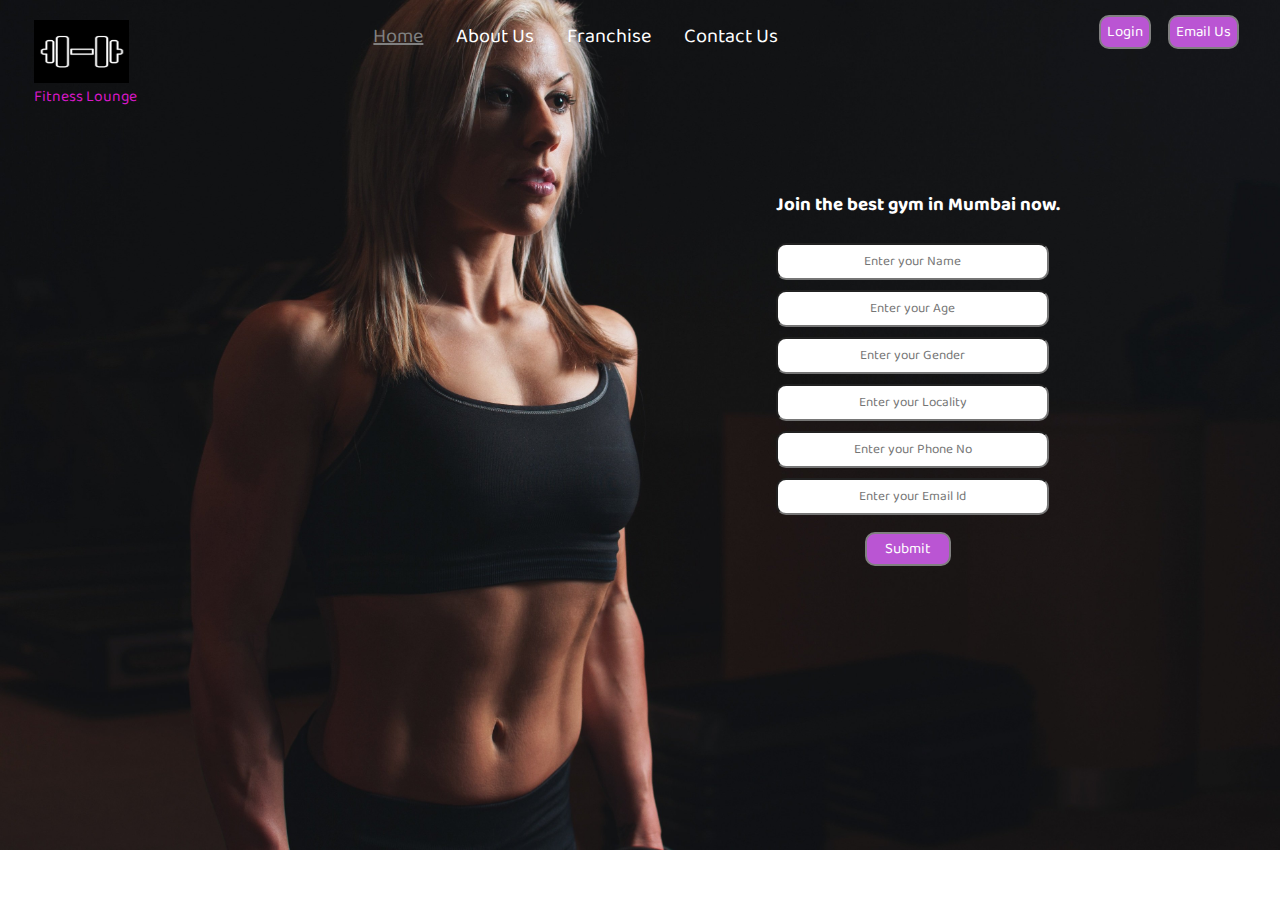
<file: index.html>
<!DOCTYPE html>
<html lang="en">

<head>
    <meta charset="UTF-8">
    <meta http-equiv="X-UA-Compatible" content="IE=edge">
    <meta name="viewport" content="width=device-width, initial-scale=1.0">
    <title>Fitness Lounge</title>
</head>
<link rel="stylesheet" href="css/style.css">
<link rel="preconnect" href="https://fonts.gstatic.com">
<link href="https://fonts.googleapis.com/css2?family=Baloo+Bhai+2&display=swap" rel="stylesheet">
<style>
    body {
        font-family: 'Baloo Bhai 2', cursive;
        color: white;
        margin: 0px;
        padding: 0px;
        background: url('pics/abs-1850926.jpg');

        background-repeat: no-repeat;
        /* background-attachment: fixed; */
        background-size: contain;
        /* background-position-y: 50px; */
         height: 850px;
        /* width: 100%; */ 
        /* background-position: 2px; */
        /* -webkit-background-size: cover;
        -moz-background-size: cover;
        -o-background-size: cover;
        background-size: cover; */


    }


    .container {
        /* border: 2px solid blue; */
        border-radius: 10px;
        margin-right: 191px;
        margin-top: 50px;
        float: right;
        padding: 48px 29px;
    }

    .form-group input {
        font-family: 'Baloo Bhai 2', cursive;
        padding: 6px 47px;
        border-radius: 10px;
        margin: 5px auto;
        text-align: center;
    }

    .container .btn {
        margin: 12px 89px;
        padding: 3px 18px;
        border: 2px solid grey;
        border-radius: 10px;
        font-size: 15px;
        cursor: pointer;
    }
</style>

<body>
    <header class="header">
        <div class="left">
            <img src="pics/images.png" alt="">
            <div id="name">Fitness Lounge</div>
        </div>

        <div class="mid">
            <nav class="navbar">
                <li><a href="index.html" class="active">Home</a></li>
                <li><a href="AboutUs.html">About Us</a></li>
                <li><a href="franchise.html">Franchise</a></li>
                <li><a href="Contact Us.html">Contact Us</a></li>
            </nav>

            <div class="right">
                <button class="btn">Login</button>
                <button class="btn">Email Us</button>

            </div>
    </header>
    <div class="container">
        <h3>Join the best gym in Mumbai now.</h3>
        <form action="noaction.php">
            <div class="form-group">
                <input type="text" name="text" placeholder="Enter your Name">
            </div>
            <div class="form-group">
                <input type="text" name="text" placeholder="Enter your Age">
            </div>
            <div class="form-group">
                <input type="text" name="text" placeholder="Enter your Gender">
            </div>
            <div class="form-group">
                <input type="text" name="text" placeholder="Enter your Locality">
            </div>
            <div class="form-group">
                <input type="text" name="text" placeholder="Enter your Phone No">
            </div>
            <div class="form-group">
                <input type="text" name="text" placeholder="Enter your Email Id">
            </div>
            <button class="btn" ,class="form-group">Submit</button>

        </form>
    </div>

</body>

</html>
</file>
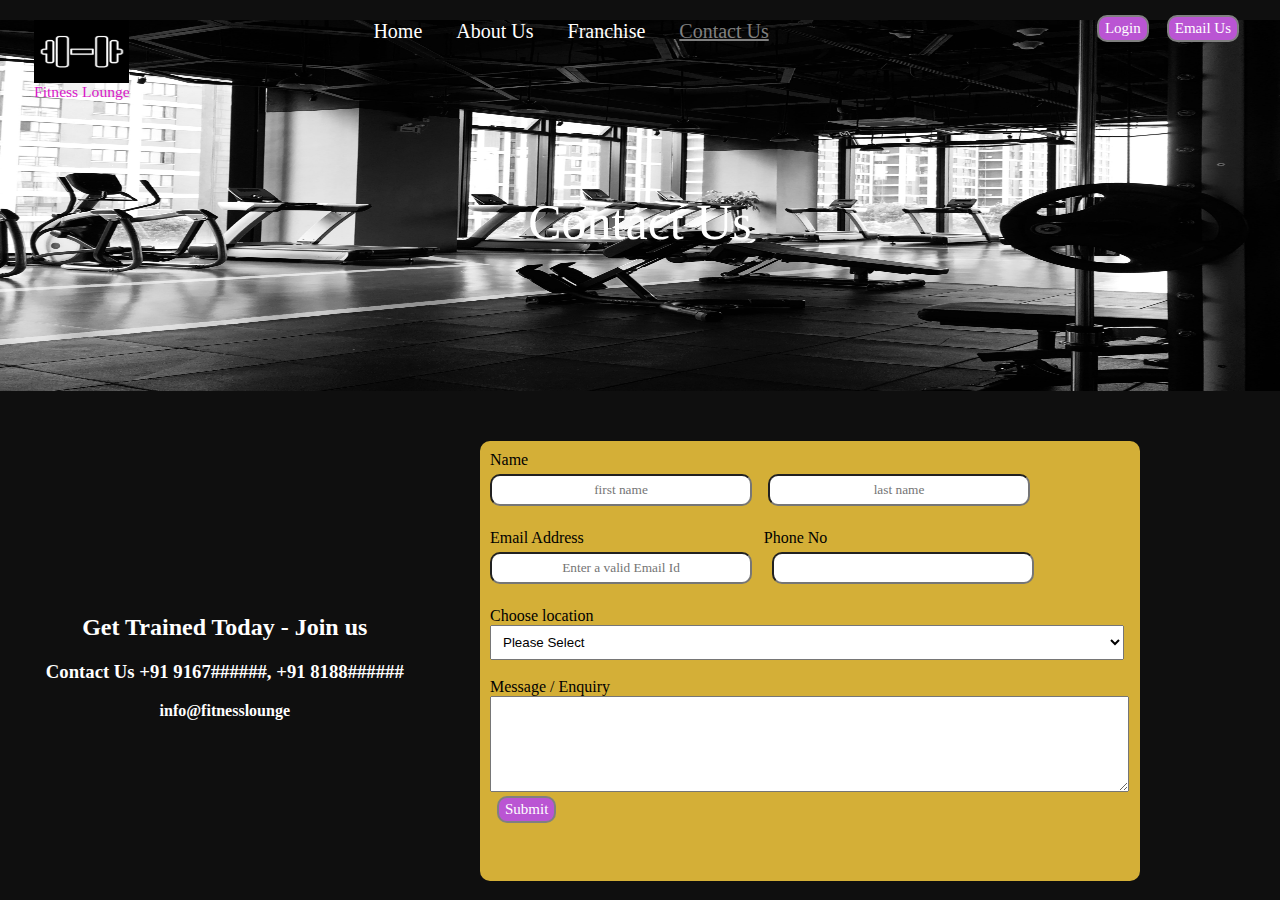
<file: Contact Us.html>
<!DOCTYPE html>
<html lang="en">

<head>
    <meta charset="UTF-8">
    <meta http-equiv="X-UA-Compatible" content="IE=edge">
    <meta name="viewport" content="width=device-width, initial-scale=1.0">
    <title>Contact Us</title>
</head>
<link rel="stylesheet" href="css/style.css">
<style>
    body {
        font-family: 'Baloo Bhai 2', cursive;
        color: white;
        margin: 0px;
        padding: 0px;
        background-color: rgb(15, 15, 15);




    }

    #header-background {
        background: url('pics/contact-us.jpg');
        background-size: 100% 100%;
        width: auto;
        height: 371px;
        background-repeat: no-repeat;

    }

   

    .container {
        display: inline-block;
        /* border: 2px solid blue; */
        background-color: #d4af37;
        border-radius: 10px;
        margin-right: 140px;
        margin-top: 50px;
        float: right;
        /* padding: 48px 103px; */
        width: 50%;
        height: 420px;
        color: black;
        padding: 10px 10px;
    }

    .form-group input {
        font-family: 'Baloo Bhai 2', cursive;
        padding: 6px 47px;
        border-radius: 10px;
        margin: 5px auto;
        text-align: center;
    }

    .form-group div {
        float: left;
    }

    #location {
        width: 99%;
        padding: 8px;

    }

    .call {
        /* border: 2px solid white; */
        width: 32%;
        margin-top: 223px;
        margin-left: 20px;
        text-align: center;

    }

    #background-text {
        /* border:2px solid purple; */
        margin-top: 150px;
        text-align: center;
        font-size: 50px;
        /* text-decoration: underline; */
        /* color:rgb(127, 186, 221); */
    }
</style>

<body>
    <header class="header" id="header-background">
        <div class="left">
            <img src="pics/images.png" alt="">
            <div id="name">Fitness Lounge</div>
        </div>

        <div class="mid">

            <nav class="navbar">
                <li><a href="index.html">Home</a></li>
                <li><a href="AboutUs.html">About Us</a></li>
                <li><a href="franchise.html">Franchise</a></li>
                <li><a href="Contact Us.html" class="active">Contact Us</a></li>
            </nav>
        </div>
        <div id="background-text">
            <p>Contact Us</p>
        </div>
        <div class="right">
            <button class="btn">Login</button>
            <button class="btn">Email Us</button>

        </div>

    </header>
    <div class="container">
        <form action="noaction.php">
            <div class="form-group">
                Name<br><input type="text" name="text" placeholder="first name">&nbsp;&nbsp;&nbsp;&nbsp;<input
                    type="text" name="text" placeholder="last name">
            </div>


            <div class="form-group">
                <br>Email
                Address&nbsp;&nbsp;&nbsp;&nbsp;&nbsp;&nbsp;&nbsp;&nbsp;&nbsp;&nbsp;&nbsp;&nbsp;&nbsp;&nbsp;&nbsp;&nbsp;&nbsp;&nbsp;&nbsp;&nbsp;&nbsp;&nbsp;&nbsp;&nbsp;&nbsp;&nbsp;&nbsp;&nbsp;&nbsp;&nbsp;&nbsp;&nbsp;&nbsp;&nbsp;&nbsp;&nbsp;&nbsp;&nbsp;&nbsp;&nbsp;&nbsp;&nbsp;&nbsp;&nbsp;
                Phone No<br><input type="email" name="email"
                    placeholder="Enter a valid Email Id">&nbsp;&nbsp;&nbsp;&nbsp;
                <input type="tel" name="tel">
            </div>
            <div class="form-group">
                <br><label>Choose location</label><br>
                <select name="location" id="location"><br>
                    <option value="">Please Select</option>
                    <option value="South-Mumbai">South Mumbai</option>
                    <option value="Powai">Powai</option>
                    <option value="Thane East">Thane East</option>
                    <option value="Thane West">Thane West</option>
                </select><br>

                <div>
                    <br><label>Message / Enquiry</label><br>
                    <textarea name="message" cols="77" rows="6" id="message"></textarea><br>
                </div>
            </div>
            <br><button class="btn" ,class="form-group">Submit</button>

        </form>
    </div>

    <div class="call">
        <h2>Get Trained Today - Join us</h2>
        <h3>Contact Us +91 9167######, +91 8188######</h3>
        <strong>info@fitnesslounge
        </strong>
    </div>

</body>

</html>
</file>
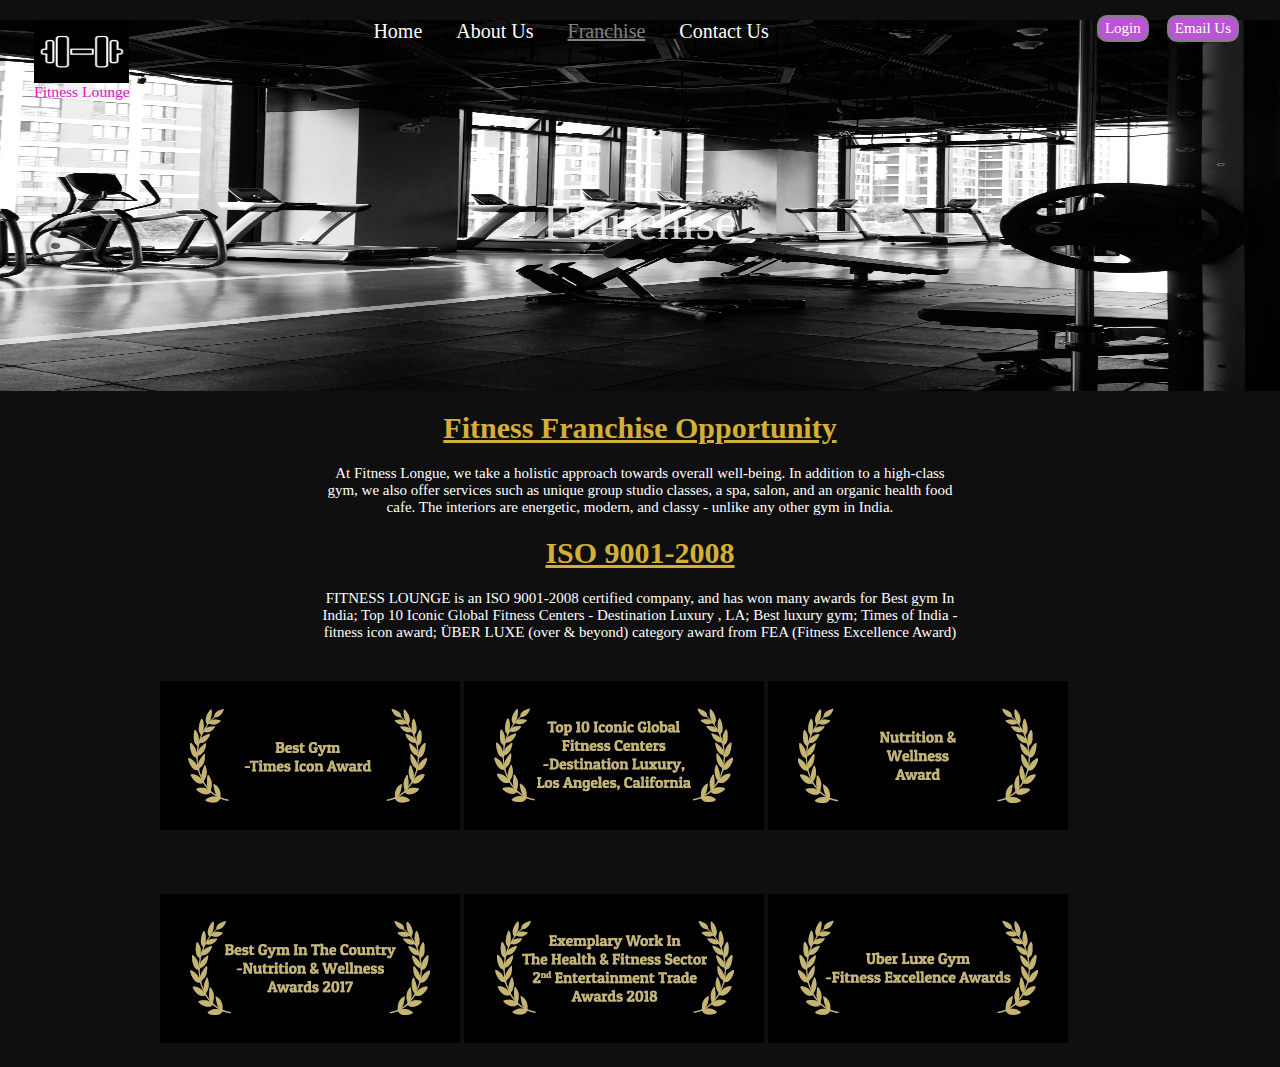
<file: franchise.html>
<!DOCTYPE html>
<html lang="en">

<head>
    <meta charset="UTF-8">
    <meta http-equiv="X-UA-Compatible" content="IE=edge">
    <meta name="viewport" content="width=device-width, initial-scale=1.0">
    <title>Franchise</title>
</head>
<link rel="stylesheet" href="css/style.css">
<style>
    body {
        font-family: 'Baloo Bhai 2', cursive;
        color: white;
        margin: 0px;
        padding: 0px;
        background-color: rgb(15, 15, 15);




    }

    #header-background {
        background: url('pics/contact-us.jpg');
        background-size: 100% 100%;
        width: auto;
    height:371px;
        background-repeat: no-repeat ;
        

    }

   

    #background-text {
        /* border:2px solid purple; */
        margin-top: 150px;
        opacity:0.8;
        text-align: center;
        font-size: 50px;
        /* text-decoration: underline; */
        color: white;
    }

    .franchise-text {
        /* border: 2px solid grey; */
        
        border-radius: 10px;
        font-size: 15px;
        margin-top: 10px;
        text-align: center;
        width: 50%;
        margin: auto;

    }

    .franchise-text h1 {
        text-decoration: underline;
        color: #d4af37;
    }

    .images {
        /* border: 2px solid red; */
        display: block;
        margin-left: auto;
        margin-right: auto;
        width: 75%;
        margin-top: 20px;
        padding: 20px;
    }
</style>

<body>
    <header class="header" id="header-background">
        <div class="left">
            <img src="pics/images.png" alt="">
            <div id="name">Fitness Lounge</div>
        </div>

        <div class="mid">

            <nav class="navbar">
                <li><a href="index.html">Home</a></li>
                <li><a href="AboutUs.html">About Us</a></li>
                <li><a href="franchise.html" class="active">Franchise</a></li>
                <li><a href="Contact Us.html">Contact Us</a></li>
            </nav>
        </div>
        <div id="background-text">
            <p>Franchise</p>
        </div>
        <div class="right">
            <button class="btn">Login</button>
            <button class="btn">Email Us</button>

        </div>

    </header>

    <div class="franchise-text">
        <h1> Fitness Franchise Opportunity</h1>
        <p>At Fitness Longue, we take a holistic approach towards overall well-being. In addition to a high-class gym,
            we also offer services such as unique group studio classes, a spa, salon, and an organic health food cafe.
            The interiors are energetic, modern, and classy - unlike any other gym in India.
        </p>
    </div>
    <div class="franchise-text">
        <h1> ISO 9001-2008</h1>
        <p>FITNESS LOUNGE is an ISO 9001-2008 certified company, and has won many awards for Best gym In India; Top 10
            Iconic Global Fitness Centers - Destination Luxury , LA; Best luxury gym; Times of India - fitness icon
            award; ÜBER LUXE (over & beyond) category award from FEA (Fitness Excellence Award)
        </p>
    </div>
    <div class="images">
        <img src="pics/award1.jpg" alt="">
        <img src="pics/award2.jpg" alt="">
        <img src="pics/award3.jpg" alt="">
    </div>
    <div class="images">
        <img src="pics/award4.jpg" alt="">
        <img src="pics/award5.jpg" alt="">
        <img src="pics/award6.jpg" alt="">
    </div>
</body>

</html>
</file>
<file: css/style.css>
.left {
    display: inline-block;
    /* border: 2px solid blue; */
    position: absolute;
    left: 34px;
    top: 20px;
}

.left img {
    width: 95px;
    filter: invert(100%);
    height: 63px;
}

.mid {
    display: block;
    margin: 20px auto;
    width: 44%;
    /* border: 2px solid purple; */
    top: 20px;

}

.right {
    position: absolute;
    right: 34px;

    display: inline-block;
    /* float:right; */
    /* border: 2px solid yellow; */
    top: 15px;
}

#name {
    font-size: 0.975em;
    line-height: 9px;
    text-align: center;
    color: rgb(216, 24, 200);
}

.navbar {
    display: inline-block;
    text-decoration: none;
}

.navbar li {
    display: inline-block;
    font-size: 20px
}

.navbar a {
    color: white;
    text-decoration: none;
    padding: 30px 15px;
}

.navbar a:hover,
.navbar a.active {
    color: grey;
    text-decoration: underline;

}

.btn {
    font-family: 'Baloo Bhai 2', cursive;
    color: white;
    background-color: mediumorchid;
    margin: 0px 7px;
    padding: 3px 6px;
    border: 2px solid grey;
    border-radius: 10px;
    font-size: 15px;
    cursor: pointer;
}

.btn:hover {
    color: grey;
    text-decoration: underline;

}
</file>
